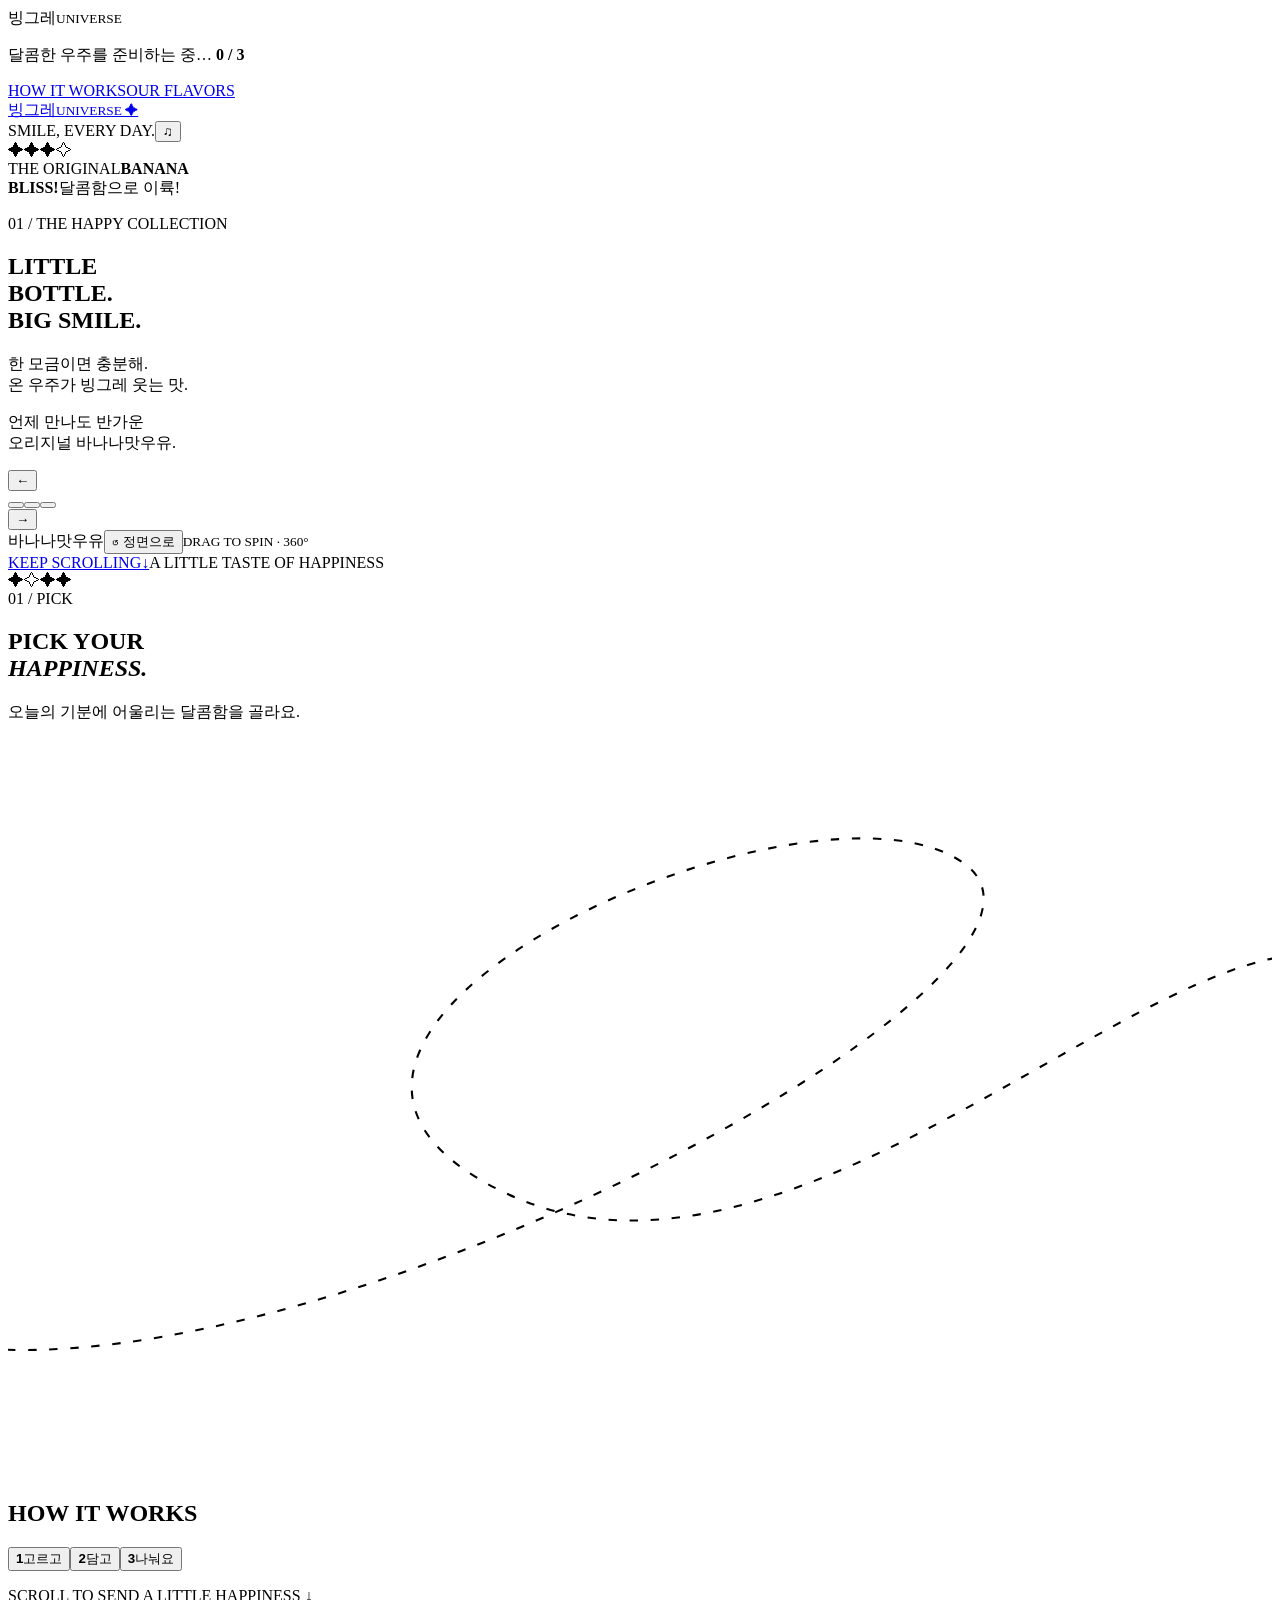
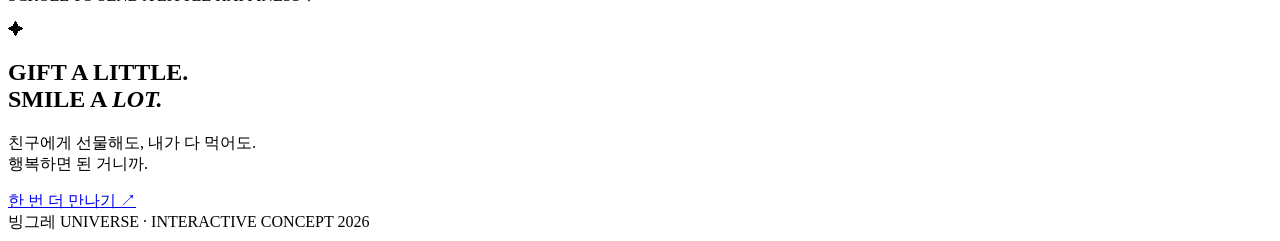
<file: index.html>
<!doctype html><html lang="ko"><head><meta charset="UTF-8"><meta name="viewport" content="width=device-width,initial-scale=1"><meta name="theme-color" content="#f7cf53"><title>빙그레 UNIVERSE — Sweet little universe</title><link rel="icon" href="data:image/svg+xml,%3Csvg xmlns='http://www.w3.org/2000/svg' viewBox='0 0 100 100'%3E%3Ctext y='.9em' font-size='85'%3E✦%3C/text%3E%3C/svg%3E"></head><body data-product="banana">
<div id="loader" aria-live="polite"><div class="loading-logo">빙그레<small>UNIVERSE</small></div><p id="loading-message">달콤한 우주를 준비하는 중… <b id="load-count">0 / 3</b></p><div class="load-track"><i></i></div></div>
<header class="header"><nav><a href="#how">HOW IT WORKS</a><a href="#hero">OUR FLAVORS</a></nav><a class="logo" href="#hero" aria-label="빙그레 유니버스 처음으로">빙그레<small>UNIVERSE ✦</small></a><div class="header-right"><span>SMILE, EVERY DAY.</span><button id="sound" aria-label="효과음 켜기" aria-pressed="false">♫<i></i></button></div></header>
<div id="world" aria-hidden="true"></div><div id="rotation-hit" tabindex="0" role="img" aria-label="제품을 드래그하거나 방향키로 상하좌우 360도 회전. Home 키로 정면 복원."></div>
<main><section id="hero" aria-label="세 가지 달콤한 제품"><div class="hero-pin">
<div class="decor" aria-hidden="true"><span class="star s1">✦</span><span class="star s2">✦</span><span class="star s3">✦</span><span class="star s4">✧</span><i class="orbit o1"></i><i class="orbit o2"></i></div>
<div class="flavor-stamp" aria-hidden="true"><span id="stamp-top">THE ORIGINAL</span><b id="stamp-main">BANANA<br>BLISS!</b><span id="stamp-bottom">달콤함으로 이륙!</span></div>
<div class="hero-copy"><p class="edition"><span id="product-count">01</span> / THE HAPPY COLLECTION</p><div id="copy-content" aria-live="polite"><h1 id="hero-title">LITTLE<br> BOTTLE.<br> <span>BIG SMILE.</span></h1><div class="descriptions"><p id="description-one">한 모금이면 충분해.<br>온 우주가 빙그레 웃는 맛.</p><p id="description-two">언제 만나도 반가운<br>오리지널 바나나맛우유.</p></div></div><div class="slider-controls"><button id="prev" class="comic-button arrow" aria-label="이전 제품">←</button><div class="slider-dots" role="group" aria-label="제품 선택"><button class="active" data-index="0" aria-label="바나나맛우유" aria-pressed="true"></button><button data-index="1" aria-label="부라보콘" aria-pressed="false"></button><button data-index="2" aria-label="요플레" aria-pressed="false"></button></div><button id="next" class="comic-button arrow" aria-label="다음 제품">→</button></div></div>
<div class="product-caption"><span id="product-name">바나나맛우유</span><button id="reset" aria-label="제품 정면으로 돌리기">↺ 정면으로</button><small>DRAG TO SPIN · 360°</small></div><a class="scroll-cue" href="#how" aria-label="두 번째 섹션으로 이동"><span>KEEP SCROLLING</span><b>↓</b></a><span class="hero-footnote">A LITTLE TASTE OF HAPPINESS</span>
</div></section>
<section id="how" aria-label="달콤함을 나누는 방법"><div class="process-pin"><div class="process-stars" aria-hidden="true"><span>✦</span><span>✧</span><span>✦</span><span>✦</span></div><div class="process-copy"><span id="step-number">01 / PICK</span><h2 id="step-title">PICK YOUR<br><em>HAPPINESS.</em></h2><p id="step-description">오늘의 기분에 어울리는 달콤함을 골라요.</p></div><svg class="flight-path" viewBox="0 0 1200 700" fill="none" aria-hidden="true"><path d="M-80 570C250 650 1050 230 910 120S160 280 470 430 1190 50 1320 250" stroke="currentColor" stroke-width="2" stroke-dasharray="8 12"/></svg><div class="stepper"><h2>HOW IT WORKS</h2><div class="step-track" role="group" aria-label="체험 단계"><button data-step="0" class="active"><b>1</b><span>고르고</span></button><i></i><button data-step="1"><b>2</b><span>담고</span></button><i></i><button data-step="2"><b>3</b><span>나눠요</span></button></div></div><p class="process-hint">SCROLL TO SEND A LITTLE HAPPINESS <span>↓</span></p></div></section>
<section class="outro"><span class="outro-star" aria-hidden="true">✦</span><h2>GIFT A LITTLE.<br>SMILE A <em>LOT.</em></h2><p>친구에게 선물해도, 내가 다 먹어도.<br>행복하면 된 거니까.</p><a href="#hero" class="comic-button">한 번 더 만나기 ↗</a><footer>빙그레 UNIVERSE · INTERACTIVE CONCEPT <span>2026</span></footer></section></main><script type="module" src="/src/main.js"></script></body></html>
</file>
